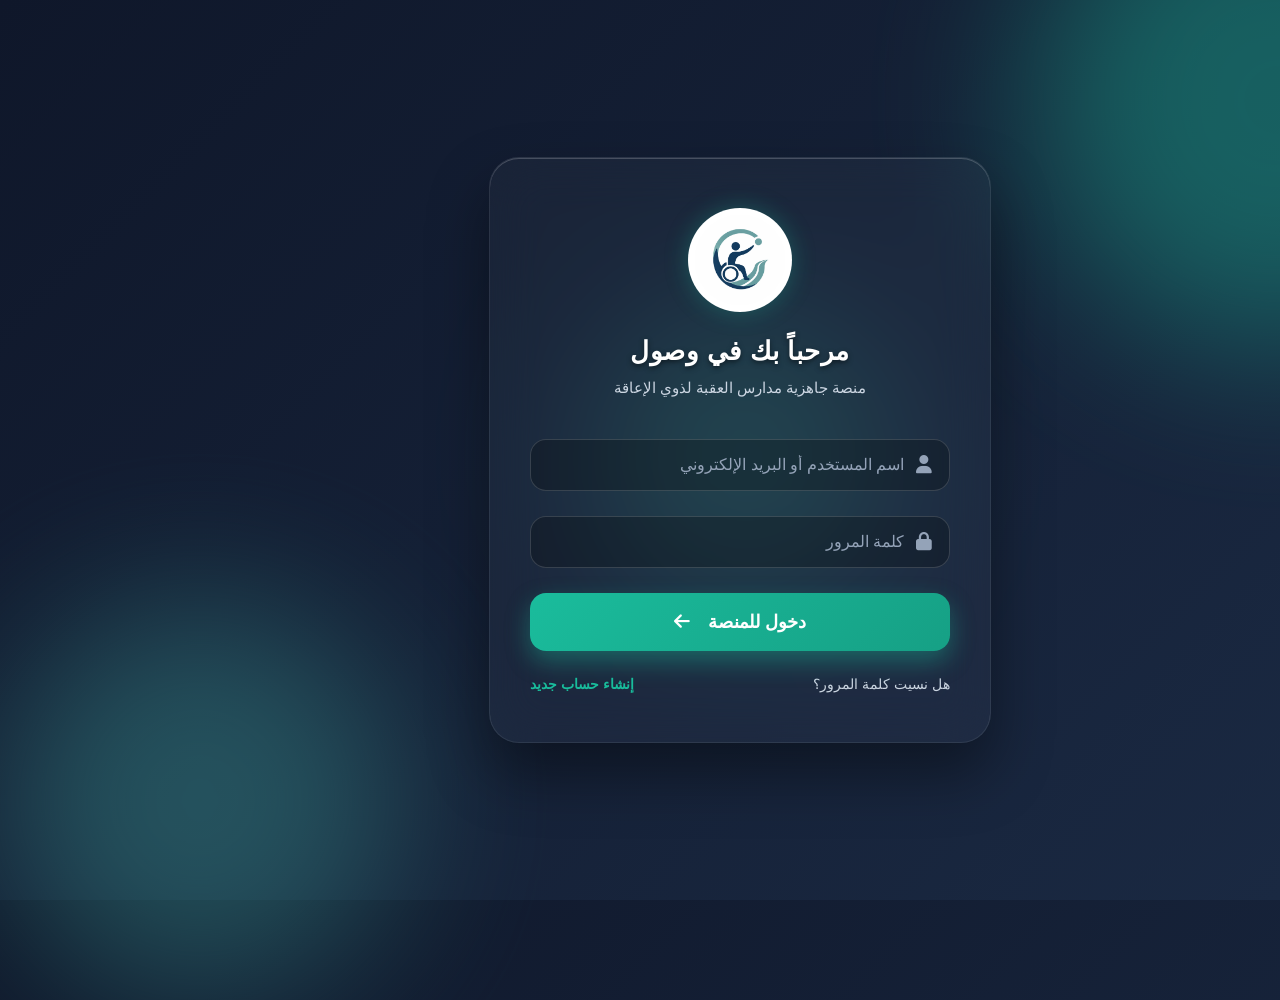
<file: favorites.html>
<!DOCTYPE html>
<html lang="ar" dir="rtl">

<head>
    <meta charset="UTF-8">
    <meta name="viewport" content="width=device-width, initial-scale=1.0">
    <title data-i18n="nav_fav">المفضلة - وصول</title>
    <link rel="stylesheet" href="https://cdnjs.cloudflare.com/ajax/libs/font-awesome/6.4.0/css/all.min.css">
    <link rel="stylesheet" href="assets/css/style.css">
    <style>
        .favorites-header {
            text-align: center;
            padding: 60px 20px;
            background: linear-gradient(135deg, #f8fafc, #f1f5f9);
            margin-bottom: 40px;
        }

        .favorites-title {
            font-size: 36px;
            font-weight: 800;
            color: #1a2942;
            margin-bottom: 15px;
        }

        .empty-favorites {
            text-align: center;
            padding: 100px 20px;
            color: #64748b;
        }

        .empty-favorites i {
            font-size: 64px;
            margin-bottom: 20px;
            opacity: 0.3;
        }
    </style>
</head>

<body>

    <nav class="sidebar">
        <div class="sidebar-item" style="margin-bottom: 30px;"><i class="fa-solid fa-bars"></i></div>
        <div class="sidebar-item" onclick="window.location.href='index.html'"><i class="fa-solid fa-house"></i><span
                data-i18n="nav_home">الرئيسية</span></div>
        <div class="sidebar-item" onclick="window.location.href='schools.html'"><i class="fa-solid fa-school"></i><span
                data-i18n="nav_schools">وصول الجاهزية</span></div>
        <div class="sidebar-item" onclick="window.location.href='educational-access.html'"><i
                class="fa-solid fa-book-open-reader"></i><span>وصول التعليمية</span></div>
        <div class="sidebar-item" onclick="window.location.href='map.html'"><i
                class="fa-solid fa-map-location-dot"></i><span data-i18n="nav_map">الخريطة</span></div>
        <div class="sidebar-item active" onclick="window.location.href='favorites.html'"><i
                class="fa-solid fa-star"></i><span data-i18n="nav_fav">المفضلة</span></div>
        <div class="sidebar-item" onclick="window.location.href='about.html'"><i
                class="fa-solid fa-circle-info"></i><span data-i18n="nav_about">عن المنصة</span></div>
        <div class="sidebar-item" onclick="window.location.href='contact.html'"><i
                class="fa-solid fa-envelope"></i><span data-i18n="nav_contact">تواصل معنا</span></div>
    </nav>

    <div class="main-container">
        <div class="top-navbar">
            <div class="nav-right" onclick="window.location.href='index.html'" style="cursor: pointer;">
                <img src="assets/img/wusool_logo.png" alt="وصول" class="nav-brand-logo"
                    onerror="this.src='assets/img/logo.png'">
                <span class="nav-brand-text" data-i18n="brand_name">وصول</span>
            </div>

            <div class="nav-links">
                <a href="index.html" class="nav-link" data-i18n="nav_home">الرئيسية</a>
                <a href="schools.html" class="nav-link" data-i18n="nav_schools">وصول الجاهزية</a>
                <a href="map.html" class="nav-link" data-i18n="nav_map">الخريطة</a>
                <a href="educational-access.html" class="nav-link nav-link-access">
                    <i class="fa-solid fa-book-open-reader" style="margin-left:5px;"></i>وصول التعليمية
                </a>
                <a href="favorites.html" class="nav-link active" data-i18n="nav_fav">المفضلة</a>
                <a href="about.html" class="nav-link" data-i18n="nav_about">عن المنصة</a>
                <a href="contact.html" class="nav-link" data-i18n="nav_contact">تواصل معنا</a>
            </div>

            <div class="nav-left" id="openRegisterBtn" tabindex="0">
                <span class="login-text" data-i18n="nav_login">تسجيل الدخول</span>
                <div class="user-icon"><i class="fa-solid fa-circle-user"></i></div>
            </div>
        </div>

        <header class="favorites-header">
            <h1 class="favorites-title" data-i18n="fav_page_title">مدارسي المفضلة</h1>
            <p style="color: #64748b;" data-i18n="fav_page_subtitle">قائمة المدارس التي قمت بحفظها للوصول السريع إليها
            </p>
        </header>

        <div class="container" style="max-width: 1200px; margin: 0 auto; padding: 0 20px;">
            <div id="favoritesGrid" class="schools-grid">
                <!-- Favorites rendered via main.js -->
            </div>
            <div id="emptyFavorites" class="empty-favorites" style="display: none;">
                <i class="fa-regular fa-star"></i>
                <h3 data-i18n="no_fav_title">لا توجد مدارس في المفضلة بعد</h3>
                <p data-i18n="no_fav_desc">يمكنك إضافة المدارس إلى المفضلة من خلال الضغط على أيقونة النجمة في بطاقة
                    المدرسة.</p>
                <button class="btn-primary" onclick="window.location.href='schools.html'" style="margin-top: 20px;"
                    data-i18n="browse_schools">تصفح المدارس</button>
            </div>
        </div>
    </div>

    <script src="assets/js/i18n.js"></script>
    <script src="assets/js/data.js"></script>
    <script src="assets/js/main.js"></script>
    <script>
        document.addEventListener('DOMContentLoaded', () => {
            renderFavorites();
        });

        function renderFavorites() {
            const grid = document.getElementById('favoritesGrid');
            const empty = document.getElementById('emptyFavorites');
            const favIds = JSON.parse(localStorage.getItem('wusool_favorites') || '[]');

            const favSchools = schoolsData.filter(s => favIds.includes(s.id));

            if (favSchools.length === 0) {
                grid.innerHTML = '';
                empty.style.display = 'block';
            } else {
                empty.style.display = 'none';
                grid.innerHTML = favSchools.map(s => createSchoolCard(s)).join('');
            }
        }
    </script>
</body>

</html>
</file>
<file: assets/css/style.css>
/* Unified App CSS Design System */
:root {
    /* Light Theme (Default) */
    --primary-bg: #f8fafc;
    --sidebar-bg: #1a2942;
    --card-bg: #ffffff;
    --text-main: #1e293b;
    --text-muted: #64748b;
    --border-color: #e2e8f0;
    --nav-bg: rgba(255, 255, 255, 0.8);
    --accent-teal: #1abc9c;
    --white: #ffffff;
    --shadow: 0 4px 20px rgba(0, 0, 0, 0.05);
    
    scroll-behavior: smooth;
}

/* Dark Theme Overrides */
:root.dark-theme {
    --primary-bg: #0f172a;
    --sidebar-bg: #020617;
    --card-bg: #1e293b;
    --text-main: #f1f5f9;
    --text-muted: #94a3b8;
    --border-color: #334155;
    --nav-bg: rgba(15, 23, 42, 0.8);
    --shadow: 0 10px 30px rgba(0, 0, 0, 0.3);
}

/* Custom Scrollbar */
::-webkit-scrollbar {
    width: 8px;
}

::-webkit-scrollbar-track {
    background: #f1f5f9;
}

::-webkit-scrollbar-thumb {
    background: #cbd5e1;
    border-radius: 10px;
}

::-webkit-scrollbar-thumb:hover {
    background: #94a3b8;
}

body {
    font-family: 'IBM Plex Sans Arabic', sans-serif;
    background-color: var(--primary-bg);
    color: var(--text-main);
    margin: 0;
    display: flex;
    height: 100vh;
    overflow: hidden;
    transition: background-color 0.3s ease, color 0.3s ease;
}

/* Custom Cursor - Pointer for all clickable elements */
a,
button,
.sidebar-item,
.cat-card,
.btn-primary,
.btn-secondary,
.school-card,
.nearby-item,
input[type="file"],
input[type="submit"],
input[type="button"],
.avatar-item,
.bg-item,
.modal-close,
.btn-details-circle,
.btn-filter,
i.fa-solid:not(.fa-school-flag):not(.fa-bars):not(.fa-arrow-left) {
    cursor: url('../img/cursor-pointer.svg') 24 18, pointer !important;
}

/* القائمة الجانبية */
.sidebar {
    position: fixed;
    top: 0;
    right: 0;
    width: 100px;
    height: 100vh;
    background-color: var(--sidebar-bg);
    display: flex;
    flex-direction: column;
    align-items: center;
    padding: 25px 0;
    z-index: 10000;
    transition: width 0.4s cubic-bezier(0.4, 0, 0.2, 1), background-color 0.3s ease;
    overflow-y: auto;
    overflow-x: hidden;
    box-shadow: -5px 0 25px rgba(0, 0, 0, 0.1);
}

.sidebar::-webkit-scrollbar {
    display: none;
}

/* Chrome/Safari */

.sidebar-item {
    color: rgba(255, 255, 255, 0.7);
    margin: 8px 0;
    padding: 12px 0;
    text-align: center;
    font-size: 11.5px;
    cursor: pointer;
    width: 76px;
    border-radius: 18px;
    /* Large rounded corner */
    background: rgba(255, 255, 255, 0.03);
    /* Glassmorphism base */
    backdrop-filter: blur(10px);
    border: 1px solid rgba(255, 255, 255, 0.05);
    /* Edge lighting */
    box-shadow: 0 4px 15px rgba(0, 0, 0, 0.2), inset 0 1px 0 rgba(255, 255, 255, 0.1);
    transition: all 0.3s cubic-bezier(0.25, 0.8, 0.25, 1);
}

.sidebar-item i {
    font-size: 22px;
    display: block;
    margin-bottom: 6px;
    transition: transform 0.3s;
}

.sidebar-item.active {
    color: white;
    background: linear-gradient(135deg, #3e9e9a 0%, #25706c 100%);
    /* Soft Teal gradient */
    border: 1px solid rgba(255, 255, 255, 0.25);
    box-shadow: 0 6px 20px rgba(62, 158, 154, 0.4), inset 0 1px 2px rgba(255, 255, 255, 0.4);
    font-weight: bold;
}

.sidebar-item:hover {
    color: white;
    background: rgba(255, 255, 255, 0.08);
    /* slight brightness on hover */
    border-color: rgba(255, 255, 255, 0.2);
    transform: translateY(-2px);
    box-shadow: 0 6px 25px rgba(0, 0, 0, 0.3), inset 0 1px 1px rgba(255, 255, 255, 0.2);
}

.sidebar-item.active:hover {
    transform: translateY(-2px);
}

.sidebar-item:hover i {
    transform: scale(1.15);
}

.sidebar-item.fav-item {
    background: rgba(0, 0, 0, 0.15);
    border-color: rgba(255, 255, 255, 0.02);
    margin-top: 15px;
    /* Separate visually */
}

.sidebar-item.fav-item:hover {
    color: white;
    background: rgba(243, 156, 18, 0.15);
    border-color: rgba(243, 156, 18, 0.4);
    box-shadow: 0 6px 25px rgba(243, 156, 18, 0.2), inset 0 1px 1px rgba(243, 156, 18, 0.3);
}

.sidebar-item.fav-item.active {
    background: linear-gradient(135deg, #f39c12 0%, #d68910 100%);
    border: 1px solid rgba(255, 255, 255, 0.3);
    box-shadow: 0 6px 20px rgba(243, 156, 18, 0.4), inset 0 2px 2px rgba(255, 255, 255, 0.3);
}

/* المحتوى الرئيسي */
.main-container {
    margin-right: 100px;
    flex: 1;
    padding: 25px;
    background-color: var(--primary-bg);
    transition: background-color 0.3s ease, margin-right 0.4s ease;
    height: 100vh;
    overflow-y: auto;
    overflow-x: hidden;
}

/* شريط التنقل العلوي الاحترافي (Top Navbar) */
.top-navbar {
    display: flex;
    justify-content: space-between;
    align-items: center;
    padding: 10px 25px;
    background: var(--card-bg);
    border: 2px solid var(--border-color);
    position: sticky;
    top: 0;
    z-index: 1000;
    transition: all 0.3s ease;
    border-radius: 8px;
    margin-bottom: 25px;
    box-shadow: 0 10px 30px rgba(0, 0, 0, 0.06);
}

.top-navbar:hover {
    border-color: var(--accent-teal);
    box-shadow: 0 12px 40px rgba(26, 188, 156, 0.1);
}

.nav-right {
    display: flex;
    align-items: center;
    gap: 15px;
    color: var(--text-main);
    cursor: pointer;
}

@keyframes floatAndZoom {
    0% {
        transform: translateY(0) scale(1) perspective(500px) rotateX(0deg) rotateY(0deg);
    }

    100% {
        transform: translateY(-4px) scale(1.04) perspective(500px) rotateX(5deg) rotateY(-2deg);
    }
}

.nav-brand-logo {
    height: 48px;
    width: 48px;
    border-radius: 50%;
    object-fit: cover;
    background: white;
    animation: glowTrace 3s infinite linear;
}

@keyframes glowTrace {
    0% {
        box-shadow: -4px -4px 10px rgba(62, 158, 154, 0.8), 4px 4px 10px rgba(255, 255, 255, 0.2);
    }

    25% {
        box-shadow: 4px -4px 10px rgba(62, 158, 154, 0.8), -4px 4px 10px rgba(255, 255, 255, 0.2);
    }

    50% {
        box-shadow: 4px 4px 10px rgba(62, 158, 154, 0.8), -4px -4px 10px rgba(255, 255, 255, 0.2);
    }

    75% {
        box-shadow: -4px 4px 10px rgba(62, 158, 154, 0.8), 4px -4px 10px rgba(255, 255, 255, 0.2);
    }

    100% {
        box-shadow: -4px -4px 10px rgba(62, 158, 154, 0.8), 4px 4px 10px rgba(255, 255, 255, 0.2);
    }
}

.nav-brand-text {
    font-size: 24px;
    font-weight: 800;
    position: relative;
    overflow: hidden;
    display: inline-block;
    text-shadow: 0 2px 5px rgba(26, 41, 66, 0.15);
    padding-right: 5px;
    padding-left: 5px;
}

.nav-brand-text::after {
    content: '';
    position: absolute;
    top: 0;
    left: -100%;
    width: 50%;
    height: 100%;
    background: linear-gradient(90deg, transparent, rgba(255, 255, 255, 0.9), transparent);
    transform: skewX(-20deg);
    animation: textFlare 4s infinite ease-in-out;
}

@keyframes textFlare {
    0% {
        left: -100%;
    }

    20% {
        left: 150%;
    }

    100% {
        left: 150%;
    }
}

.nav-pin-icon {
    font-size: 22px;
    color: #1a2942;
    text-shadow: 0 4px 8px rgba(0, 0, 0, 0.1);
}

.nav-links {
    display: flex;
    gap: 30px;
    align-items: center;
    margin-right: 20px;
}

.nav-link {
    text-decoration: none;
    color: var(--text-muted);
    font-size: 14px;
    font-weight: 700;
    padding: 8px 16px;
    border-radius: 6px;
    transition: all 0.2s ease;
    animation: fadeSlideIn 0.4s backwards ease-out;
    border: 1px solid transparent;
}

.nav-link:hover, .nav-link.active {
    color: var(--sidebar-bg);
    background: #f1f5f9;
    border-color: var(--border-color);
}

.nav-link.active {
    background: linear-gradient(135deg, #f8fafc 0%, #f1f5f9 100%);
    box-shadow: inset 0 2px 4px rgba(0,0,0,0.02);
}

.nav-links a:nth-child(1) {
    animation-delay: 0.05s;
}

.nav-links a:nth-child(2) {
    animation-delay: 0.1s;
}

.nav-links a:nth-child(3) {
    animation-delay: 0.15s;
}

.nav-links a:nth-child(4) {
    animation-delay: 0.2s;
}

.nav-links a:nth-child(5) {
    animation-delay: 0.25s;
}

@keyframes fadeSlideIn {
    0% {
        opacity: 0;
        transform: translateX(10px);
    }

    100% {
        opacity: 1;
        transform: translateX(0);
    }
}

.nav-link:hover {
    color: #3e9e9a;
}

.nav-link.active {
    color: #1a2942;
    position: relative;
}

.nav-link.active::after {
    content: '';
    position: absolute;
    bottom: 0px;
    height: 2px;
    background-color: #1a2942;
    border-radius: 2px;
    animation: elasticSweep 2.5s infinite alternate cubic-bezier(0.68, -0.55, 0.265, 1.55);
}

@keyframes elasticSweep {
    0% {
        left: 15%;
        width: 30%;
    }

    100% {
        left: 0%;
        width: 100%;
    }
}

.nav-left {
    display: flex;
    align-items: center;
    gap: 12px;
    cursor: pointer;
    background: var(--card-bg);
    padding: 6px 14px;
    border-radius: 10px;
    border: 2px solid var(--border-color);
    transition: all 0.3s cubic-bezier(0.4, 0, 0.2, 1);
}

.nav-left:hover {
    border-color: var(--accent-teal);
    background: #f8fafc;
    transform: translateY(-1px);
    box-shadow: 0 5px 15px rgba(26, 188, 156, 0.1);
}

.login-text {
    font-weight: 600;
    color: #1a2942;
    font-size: 14px;
}

.user-icon {
    width: 40px;
    height: 40px;
    background: #f1f5f9;
    border-radius: 50%;
    display: flex;
    align-items: center;
    justify-content: center;
    font-size: 18px;
    color: #1a2942;
    cursor: pointer;
    transition: 0.3s;
    overflow: hidden;
    flex-shrink: 0;
    border: 2px solid white;
    box-shadow: 0 2px 8px rgba(0, 0, 0, 0.05);
    position: relative;
}

.user-profile-thumb {
    width: 100%;
    height: 100%;
    object-fit: cover;
    position: absolute;
    top: 0;
    left: 0;
    border-radius: 50%;
}

@keyframes userLoadGlow {
    0% {
        box-shadow: 0 0 0 0 rgba(62, 158, 154, 0.6);
    }

    60% {
        box-shadow: 0 0 0 15px rgba(62, 158, 154, 0);
    }

    100% {
        box-shadow: 0 0 0 0 rgba(62, 158, 154, 0);
    }
}

.login-text {
    color: #1a2942;
    font-size: 15px;
    font-weight: 600;
}

/* الهيدر (تحويله للون الأبيض لاستيعاب الشعار) */
.header-section {
    background-color: white;
    /* تم تغييره للأبيض */
    height: 280px;
    border-radius: 25px;
    position: relative;
    display: flex;
    flex-direction: column;
    /* لوضع الشعار فوق البحث */
    justify-content: center;
    align-items: center;
    margin-top: 10px;
    /* تم تقليل المساحة لأن شريط التنقل أخذ مكانه */
    margin-bottom: 80px;
    border: 1px solid #eaeaea;
    /* حدود خفيفة لتمييزه عن الخلفية العامة */
}

.bg-layer {
    position: absolute;
    top: 0;
    left: 0;
    width: 100%;
    height: 100%;
    border-radius: 25px;
    overflow: hidden;
    z-index: 0;
}

.header-logo {
    width: 100%;
    height: 100%;
    object-fit: cover;
    animation: bgZoom 20s infinite alternate ease-in-out;
}

@keyframes bgZoom {
    0% {
        transform: scale(1);
    }

    100% {
        transform: scale(1.1);
    }
}

/* شريط البحث */
.search-container {
    background: rgba(255, 255, 255, 0.95);
    width: 70%;
    padding: 12px 25px;
    border-radius: 50px;
    display: flex;
    align-items: center;
    box-shadow: 0 4px 20px rgba(0, 0, 0, 0.1);
    position: relative;
    z-index: 2;
    /* ليبقى فوق الصورة */
    animation: searchPulse 3s infinite ease-in-out;
    backdrop-filter: blur(5px);
}

@keyframes searchPulse {
    0% {
        box-shadow: 0 4px 20px rgba(0, 0, 0, 0.15);
    }

    50% {
        box-shadow: 0 4px 35px rgba(255, 255, 255, 0.6), 0 0 15px rgba(255, 255, 255, 0.4);
    }

    100% {
        box-shadow: 0 4px 20px rgba(0, 0, 0, 0.15);
    }
}

/* Glass Title */
.glass-title {
    margin-top: 25px;
    background: rgba(255, 255, 255, 0.35);
    backdrop-filter: blur(12px);
    -webkit-backdrop-filter: blur(12px);
    padding: 12px 30px;
    border-radius: 30px;
    color: #1a2942;
    font-size: 20px;
    font-weight: 800;
    border: 1px solid rgba(255, 255, 255, 0.6);
    box-shadow: 0 8px 32px rgba(0, 0, 0, 0.1);
    text-shadow: 0 1px 2px rgba(255, 255, 255, 0.8);
    z-index: 2;
    letter-spacing: 0.5px;
    animation: fadeInGlass 1s ease-out;
}

@keyframes fadeInGlass {
    from {
        opacity: 0;
        transform: translateY(10px);
    }

    to {
        opacity: 1;
        transform: translateY(0);
    }
}

.search-container input {
    border: none;
    outline: none;
    width: 100%;
    margin: 0 15px;
    font-size: 16px;
    text-align: right;
}

.search-container i {
    color: #888;
    cursor: pointer;
}

/* الأزرار (البطاقات) - تم تعديلها لتكون تحت البحث */
.categories-grid {
    position: absolute;
    bottom: -50px;
    /* جعلها تنزل عن حافة الهيدر */
    width: 90%;
    display: grid;
    grid-template-columns: repeat(6, 1fr);
    gap: 15px;
    z-index: 2;
}

.cat-card {
    background: rgba(255, 255, 255, 0.95);
    backdrop-filter: blur(8px);
    padding: 20px 10px;
    border-radius: 18px;
    text-align: center;
    box-shadow: 0 10px 25px rgba(0, 0, 0, 0.1);
    transition: 0.3s;
    border: 1px solid rgba(255, 255, 255, 0.4);
    cursor: pointer;
    position: relative;
    overflow: hidden;
    animation: floatUp 4s ease-in-out infinite alternate;
}

/* Staggered floating effect */
.cat-card:nth-child(1) {
    animation-delay: 0.0s;
}

.cat-card:nth-child(2) {
    animation-delay: 0.4s;
}

.cat-card:nth-child(3) {
    animation-delay: 0.8s;
}

.cat-card:nth-child(4) {
    animation-delay: 0.2s;
}

.cat-card:nth-child(5) {
    animation-delay: 0.6s;
}

.cat-card:nth-child(6) {
    animation-delay: 1.0s;
}

@keyframes floatUp {
    0% {
        transform: translateY(0px);
    }

    100% {
        transform: translateY(-10px);
    }
}

/* Glassmorphism Shine */
.cat-card::before {
    content: '';
    position: absolute;
    top: 0;
    left: -150%;
    width: 50%;
    height: 100%;
    background: linear-gradient(to right, rgba(255, 255, 255, 0) 0%, rgba(255, 255, 255, 0.5) 50%, rgba(255, 255, 255, 0) 100%);
    transform: skewX(-25deg);
    animation: glare 5s infinite ease-in-out;
}

@keyframes glare {
    0% {
        left: -150%;
    }

    20% {
        left: 200%;
    }

    100% {
        left: 200%;
    }
}

.cat-card:hover {
    animation-play-state: paused;
    border-color: #3e9e9a;
    box-shadow: 0 15px 35px rgba(62, 158, 154, 0.2);
    background: var(--card-bg);
}

.cat-card i {
    font-size: 24px;
    color: var(--text-main);
    margin-bottom: 10px;
    display: block;
}

.cat-card span {
    font-weight: bold;
    color: var(--text-main);
    font-size: 14px;
}

/* منطقة الخريطة والقائمة */
.content-grid {
    display: grid;
    grid-template-columns: 1.2fr 0.8fr;
    gap: 25px;
    margin-top: 20px;
}

.card {
    background: var(--card-bg);
    border-radius: 20px;
    padding: 20px;
    box-shadow: var(--shadow);
    color: var(--text-main);
    transition: background 0.3s ease, color 0.3s ease;
}

.card h3 {
    margin-top: 0;
    color: #444;
    font-size: 18px;
    border-bottom: 1px solid #eee;
    padding-bottom: 10px;
}

/* المدارس القريبة */
.school-list-item {
    display: flex;
    align-items: center;
    gap: 15px;
    padding: 12px 0;
    border-bottom: 1px solid #f9f9f9;
}

.school-thumb {
    width: 70px;
    height: 50px;
    border-radius: 8px;
    background: #eee;
    background-size: cover;
    background-position: center;
    object-fit: cover;
}

.status-badge {
    font-size: 11px;
    padding: 3px 10px;
    border-radius: 20px;
    display: inline-block;
    margin-top: 5px;
}

.status-green {
    background: #e8f5e9;
    color: #2e7d32;
}

.status-orange {
    background: #fff3e0;
    color: #ef6c00;
}

.status-red {
    background: #ffebee;
    color: #c62828;
}

/* الاحصائيات السفلية */
.stats-row {
    display: flex;
    justify-content: center;
    flex-wrap: wrap;
    gap: 20px;
    margin: 40px 0;
}

.stat-box {
    background: var(--nav-bg);
    backdrop-filter: blur(10px);
    -webkit-backdrop-filter: blur(10px);
    padding: 30px;
    border-radius: 30px;
    width: 200px;
    display: flex;
    flex-direction: column;
    align-items: center;
    text-align: center;
    gap: 15px;
    box-shadow: var(--shadow);
    border: 1px solid var(--border-color);
    transition: all 0.4s cubic-bezier(0.175, 0.885, 0.32, 1.275);
}

.stat-box:hover {
    transform: scale(1.05);
    border-color: var(--accent-teal);
    box-shadow: 0 15px 35px rgba(0,0,0,0.1);
}

.stat-icon-circle {
    width: 60px;
    height: 60px;
    border-radius: 50%;
    display: flex;
    align-items: center;
    justify-content: center;
    font-size: 24px;
    background: rgba(26, 188, 156, 0.1);
    color: var(--accent-teal);
    transition: all 0.3s ease;
}

.ready .stat-icon-circle { background: rgba(39, 174, 96, 0.1); color: #27ae60; }
.partial .stat-icon-circle { background: rgba(243, 156, 18, 0.1); color: #f39c12; }
.not-ready .stat-icon-circle { background: rgba(231, 76, 60, 0.1); color: #e74c3c; }

.stat-number {
    font-size: 36px;
    font-weight: 900;
    color: var(--text-main);
    line-height: 1;
}

.stat-label {
    font-size: 14px;
    font-weight: 700;
    color: var(--text-muted);
}

/* زر المدارس المطور والعملاق */
.explore-btn-container {
    display: flex;
    justify-content: center;
    margin: 60px 0 80px;
}

.btn-explore {
    background: linear-gradient(135deg, var(--sidebar-bg) 0%, #34495e 100%);
    color: white;
    padding: 22px 60px;
    border-radius: 60px;
    font-size: 22px;
    font-weight: 800;
    text-decoration: none;
    display: flex;
    align-items: center;
    justify-content: center;
    gap: 20px;
    box-shadow: 0 15px 45px rgba(26, 41, 66, 0.25);
    transition: all 0.5s cubic-bezier(0.175, 0.885, 0.32, 1.275);
    border: 2px solid rgba(255,255,255,0.1);
    cursor: pointer;
    min-width: 350px;
    position: relative;
    overflow: hidden;
}

.btn-explore::before {
    content: '';
    position: absolute;
    top: 0;
    left: -100%;
    width: 100%;
    height: 100%;
    background: linear-gradient(90deg, transparent, rgba(255,255,255,0.2), transparent);
    transition: 0.5s;
}

.btn-explore:hover::before {
    left: 100%;
}

.btn-explore:hover {
    transform: translateY(-10px) scale(1.02);
    box-shadow: 0 20px 55px rgba(26, 41, 66, 0.4);
    background: linear-gradient(135deg, #2c3e50 0%, var(--sidebar-bg) 100%);
}

.btn-explore i {
    font-size: 26px;
    transition: transform 0.4s ease;
}

.btn-explore:hover i {
    transform: translateX(-10px);
}

.stat-box:nth-child(1) {
    animation-delay: 0.1s;
}

.stat-box:nth-child(2) {
    animation-delay: 0.25s;
}

.stat-box:nth-child(3) {
    animation-delay: 0.4s;
}

.stat-box:nth-child(4) {
    animation-delay: 0.55s;
}

@keyframes slideUpFadeInStats {
    from {
        opacity: 0;
        transform: translateY(30px);
    }

    to {
        opacity: 1;
        transform: translateY(0);
    }
}

.stat-box:hover {
    transform: translateY(-8px) !important;
    box-shadow: 0 10px 25px rgba(0, 0, 0, 0.08);
}

.stat-box i,
.stat-box .dot {
    transition: transform 0.3s cubic-bezier(0.175, 0.885, 0.32, 1.275);
}

.stat-box:hover i,
.stat-box:hover .dot {
    transform: scale(1.2) rotate(5deg);
}

.stat-number {
    font-size: 26px;
    font-weight: bold;
    color: #333;
}

.stat-label {
    color: #777;
    font-size: 13px;
}

.dot {
    width: 12px;
    height: 12px;
    border-radius: 50%;
}

@media (max-width: 768px) {
    body {
        flex-direction: column;
    }

    /* Bottom Navigation Bar */
    .sidebar {
        flex-direction: row;
        width: 100%;
        height: 75px;
        padding: 10px 15px;
        position: fixed;
        bottom: 0;
        left: 0;
        z-index: 1000;
        justify-content: flex-start;
        overflow-x: auto;
        -webkit-overflow-scrolling: touch;
        scrollbar-width: none;
        /* Firefox */
        gap: 15px;
        box-sizing: border-box;
        box-shadow: 0 -4px 15px rgba(0, 0, 0, 0.1);
        border-top-left-radius: 15px;
        border-top-right-radius: 15px;
    }

    .sidebar::-webkit-scrollbar {
        display: none;
        /* Chrome */
    }

    .sidebar-item {
        flex: 0 0 55px;
        height: 55px;
        padding: 0;
        margin: 0;
        border-radius: 12px;
        display: flex;
        align-items: center;
        justify-content: center;
    }

    .sidebar-item span {
        display: none;
    }

    .sidebar-item i {
        margin-bottom: 0;
        font-size: 20px;
    }

    .sidebar-item.fav-item {
        margin-top: 0;
    }

    .sidebar-item:first-child {
        display: none;
    }

    .main-container {
        padding: 15px;
        padding-bottom: 130px;
        width: 100%;
        box-sizing: border-box;
    }

    .top-navbar {
        padding: 10px 15px;
        margin-bottom: 15px;
    }

    .nav-links {
        display: none;
    }

    .nav-brand-text {
        font-size: 18px;
    }

    .nav-brand-logo {
        height: 36px;
        width: 36px;
    }

    .login-text {
        display: none;
    }

    .nav-left {
        padding: 5px;
    }

    .header-section {
        height: auto;
        min-height: 250px;
        padding: 30px 15px;
        margin-bottom: 30px;
        display: flex;
        flex-direction: column;
        justify-content: flex-start;
        align-items: center;
        gap: 15px;
    }

    .bg-layer {
        filter: blur(3px) brightness(0.8);
        transform: scale(1.05);
        /* hide blur edges */
    }

    .glass-title {
        font-size: 14px;
        padding: 8px 15px;
        margin-top: 15px;
        text-align: center;
        width: 85%;
    }

    .search-container {
        width: 92%;
        padding: 12px 20px;
    }

    .categories-grid {
        position: relative;
        /* إزالة الـ absolute حسب المطلوب */
        display: grid;
        grid-template-columns: repeat(2, 1fr);
        gap: 15px;
        width: 100%;
        margin-top: 10px;
        bottom: auto;
        left: auto;
        align-items: stretch;
    }

    .cat-card {
        padding: 12px 10px;
        display: flex;
        flex-direction: column;
        justify-content: center;
        align-items: center;
        margin: 0;
    }

    .cat-card i {
        font-size: 20px;
        /* Resize icon on mobile */
        margin-bottom: 8px;
    }

    .cat-card span {
        font-size: 13px;
        font-weight: bold;
        text-align: center;
    }

    .content-grid {
        grid-template-columns: 1fr;
    }

    .stats-row {
        grid-template-columns: 1fr;
    }

    .modal-box {
        padding: 20px;
    }
}

@media (max-width: 480px) {
    .school-list-item {
        flex-direction: column-reverse;
        align-items: flex-start;
    }

    .school-thumb {
        width: 100%;
        height: 120px;
    }

    .avatar-grid,
    .bg-grid {
        grid-template-columns: repeat(2, 1fr);
    }
}

/* Modal Styles */
.modal-overlay {
    position: fixed;
    top: 0;
    left: 0;
    width: 100%;
    height: 100%;
    background: rgba(26, 41, 66, 0.6);
    backdrop-filter: blur(4px);
    z-index: 1000;
    display: flex;
    justify-content: center;
    align-items: center;
    opacity: 0;
    visibility: hidden;
    transition: all 0.3s ease;
}

.modal-overlay.show, .modal-overlay.active {
    opacity: 1;
    visibility: visible;
}

.modal-box {
    background: var(--card-bg);
    color: var(--text-main);
    width: 90%;
    max-width: 420px;
    border-radius: 20px;
    padding: 30px;
    box-shadow: var(--shadow);
    transform: translateY(30px) scale(0.95);
    transition: all 0.4s cubic-bezier(0.175, 0.885, 0.32, 1.275);
    max-height: 90vh;
    overflow-y: auto;
}

.modal-overlay.show .modal-box, .modal-overlay.active .modal-box {
    transform: translateY(0) scale(1);
}

.modal-header {
    display: flex;
    justify-content: space-between;
    align-items: center;
    margin-bottom: 25px;
    border-bottom: 1px solid var(--border-color);
    padding-bottom: 15px;
}

.modal-title {
    font-size: 20px;
    color: var(--text-main);
    margin: 0;
    font-weight: bold;
}

.modal-close {
    color: var(--text-muted);
    font-size: 20px;
    cursor: pointer;
    transition: 0.3s;
}

.modal-close:hover {
    color: var(--text-main);
}

/* Settings Specific Styles */
.modal-body-custom {
    display: flex;
    flex-direction: column;
    gap: 15px;
}

.setting-row {
    display: flex;
    justify-content: space-between;
    align-items: center;
    padding: 15px;
    background: var(--primary-bg);
    border-radius: 12px;
    border: 1px solid var(--border-color);
    transition: all 0.3s ease;
}

.setting-label {
    font-weight: bold;
    color: var(--text-main);
}

.font-controls {
    display: flex;
    gap: 8px;
}

.font-controls button {
    padding: 6px 12px;
    margin: 0;
    font-size: 13px;
}
    cursor: pointer;
    transition: 0.2s;
}

.modal-close:hover {
    color: #dc3545;
}

.modal-step {
    display: none;
    flex-direction: column;
    animation: slideIn 0.4s ease;
}

.modal-step.active {
    display: flex;
}

@keyframes slideIn {
    from {
        opacity: 0;
        transform: translateX(-15px);
    }

    to {
        opacity: 1;
        transform: translateX(0);
    }
}

.input-group {
    margin-bottom: 18px;
    display: flex;
    flex-direction: column;
    gap: 8px;
}

.input-group label {
    font-size: 14px;
    font-weight: 600;
    color: #444;
}

.form-input {
    width: 100%;
    padding: 12px 15px;
    border: 1px solid #ddd;
    border-radius: 10px;
    font-size: 14px;
    outline: none;
    transition: 0.3s;
    box-sizing: border-box;
    background: #fdfdfd;
}

.form-input:focus {
    border-color: #1a2942;
    background: #fff;
    box-shadow: 0 0 0 4px rgba(26, 41, 66, 0.08);
}

.file-upload-btn {
    display: flex;
    align-items: center;
    justify-content: center;
    gap: 10px;
    padding: 12px;
    border: 2px dashed #cbd5e1;
    border-radius: 10px;
    cursor: pointer;
    color: #64748b;
    transition: 0.3s;
    background: #f8fafc;
}

.file-upload-btn:hover {
    border-color: #3e9e9a;
    color: #3e9e9a;
    background: #f0fbfb;
}

.file-upload-btn input[type="file"] {
    display: none;
}

.btn-primary {
    background: #1a2942;
    color: white;
    border: none;
    padding: 14px;
    border-radius: 10px;
    font-size: 16px;
    font-weight: bold;
    cursor: pointer;
    transition: 0.3s;
    margin-top: 10px;
    width: 100%;
}

.btn-primary:hover {
    background: #2b3a4e;
    transform: translateY(-2px);
}

.btn-secondary {
    background: #f1f5f9;
    color: #475569;
    border: none;
    padding: 14px;
    border-radius: 10px;
    font-size: 16px;
    font-weight: bold;
    cursor: pointer;
    transition: 0.3s;
}

.btn-secondary:hover {
    background: #e2e8f0;
}

.avatar-grid,
.bg-grid {
    display: grid;
    grid-template-columns: repeat(4, 1fr);
    gap: 10px;
}

.avatar-item {
    width: 70px;
    height: 70px;
    background: #f8fafc;
    border-radius: 15px;
    display: flex;
    align-items: center;
    justify-content: center;
    font-size: 30px;
    cursor: pointer;
    border: 2px solid transparent;
    transition: 0.3s;
    overflow: hidden;
}

.avatar-item.selected {
    border-color: #3e9e9a;
    background: rgba(62, 158, 154, 0.05);
    transform: scale(1.05);
    box-shadow: 0 5px 15px rgba(62, 158, 154, 0.2);
}

.avatar-img {
    width: 100%;
    height: 100%;
    object-fit: cover;
    transition: 0.3s;
}

/* Custom Notification (Toast) System */
.toast-container {
    position: fixed;
    top: 30px;
    left: 50%;
    transform: translateX(-50%);
    z-index: 9999;
    display: flex;
    flex-direction: column;
    gap: 10px;
    pointer-events: none;
}

.toast {
    background: #1a2942;
    color: white;
    padding: 12px 25px;
    border-radius: 40px;
    box-shadow: 0 10px 25px rgba(0, 0, 0, 0.2);
    font-size: 14px;
    font-weight: 600;
    display: flex;
    align-items: center;
    gap: 10px;
    min-width: 280px;
    justify-content: center;
    animation: toastSlideIn 0.5s cubic-bezier(0.175, 0.885, 0.32, 1.275) forwards;
    border: 1px solid rgba(255, 255, 255, 0.1);
    pointer-events: auto;
}

.toast.error {
    background: #e74c3c;
    border-bottom: 3px solid #c0392b;
}

.toast.success {
    background: #27ae60;
    border-bottom: 3px solid #2ecc71;
}

.toast.fadeOut {
    animation: toastFadeOut 0.4s ease forwards;
}

@keyframes toastSlideIn {
    from {
        opacity: 0;
        transform: translateY(-50px);
    }

    to {
        opacity: 1;
        transform: translateY(0);
    }
}

@keyframes toastFadeOut {
    from {
        opacity: 1;
        transform: translateY(0);
    }

    to {
        opacity: 0;
        transform: translateY(-20px);
    }
}

.bg-item {
    height: 50px;
    border-radius: 12px;
    cursor: pointer;
    border: 2px solid transparent;
    transition: 0.3s;
}

.bg-item:hover,
.bg-item.selected {
    border-color: #1a2942;
    transform: scale(1.05);
    box-shadow: 0 4px 10px rgba(0, 0, 0, 0.1);
}

/* High Contrast Mode */
body.high-contrast-mode * {
    outline: 1px solid rgba(0, 0, 0, 0.85) !important;
    box-shadow: none !important;
}

body.high-contrast-mode .sidebar {
    background-color: #000;
}

body.high-contrast-mode {
    font-weight: 900 !important;
}

body.high-contrast-mode .nav-brand-text,
body.high-contrast-mode .page-title,
body.high-contrast-mode .modal-title {
    color: #000;
}

/* Voice Reader Interactive Tooltip */
.reader-tooltip {
    position: absolute;
    background: rgba(255, 255, 255, 0.9);
    backdrop-filter: blur(12px);
    -webkit-backdrop-filter: blur(12px);
    border: 1px solid rgba(255, 255, 255, 0.6);
    border-radius: 12px;
    padding: 8px 14px;
    box-shadow: 0 4px 20px rgba(0, 0, 0, 0.15);
    pointer-events: none;
    z-index: 9999;
    opacity: 0;
    transition: opacity 0.2s ease;
    display: flex;
    align-items: center;
    direction: rtl;
}

.reader-highlight {
    outline: 2px solid rgba(26, 188, 156, 0.8) !important;
    box-shadow: 0 0 15px rgba(26, 188, 156, 0.4) !important;
    border-radius: 8px;
    /* Safe default radius */
    transition: outline 0.2s, box-shadow 0.2s;
}

/* Prevent override issues for specific items */
.school-card.reader-highlight,
.stat-box.reader-highlight,
.modal-box.reader-highlight {
    border-radius: 20px;
}

.soundwave {
    display: flex;
    align-items: center;
    gap: 3px;
    height: 16px;
}

.soundwave span {
    display: block;
    width: 3px;
    height: 4px;
    background: #1a2942;
    border-radius: 3px;
    transition: height 0.1s ease;
}

.reader-tooltip.active .soundwave span {
    animation: wavePulse 1s infinite ease-in-out;
}

.reader-tooltip.active .soundwave span:nth-child(2) {
    animation-delay: 0.1s;
    background: #1abc9c;
}

.reader-tooltip.active .soundwave span:nth-child(3) {
    animation-delay: 0.2s;
}

.reader-tooltip.active .soundwave span:nth-child(4) {
    animation-delay: 0.3s;
    background: #1abc9c;
}

@keyframes wavePulse {

    0%,
    100% {
        height: 4px;
    }

    50% {
        height: 16px;
    }
}

/* Cinematic Settings Modal Animations */
@keyframes lockShake {

    0%,
    100% {
        transform: rotate(0deg);
    }

    25% {
        transform: rotate(-10deg);
    }

    75% {
        transform: rotate(10deg);
    }
}

.coming-soon-box {
    text-align: center;
    padding: 40px;
    max-width: 350px;
}

.lock-icon-container {
    font-size: 80px;
    color: #1a2942;
    margin-bottom: 20px;
    filter: drop-shadow(0 10px 15px rgba(26, 41, 66, 0.2));
    animation: lockShake 1.5s infinite ease-in-out;
}

.soon-text {
    font-family: 'Kufam', sans-serif;
    font-size: 32px;
    font-weight: 800;
    color: #1a2942;
    margin: 10px 0;
    text-transform: uppercase;
    letter-spacing: 4px;
}

.soon-subtext {
    color: #64748b;
    font-size: 16px;
    margin-bottom: 30px;
    line-height: 1.6;
}

.modal-overlay.show .modal-box-animated {
    animation: scaleFadeInSoft 0.5s cubic-bezier(0.175, 0.885, 0.32, 1.275) forwards;
    transition: none;
    /* override default modal transition */
}

@keyframes scaleFadeInSoft {
    0% {
        opacity: 0;
        transform: scale(0.85);
    }

    100% {
        opacity: 1;
        transform: scale(1);
    }
}

.modal-overlay.show .setting-row {
    opacity: 0;
    animation: slideUpBounce 0.6s forwards cubic-bezier(0.34, 1.56, 0.64, 1);
}

.modal-overlay.show .setting-row:nth-child(1) {
    animation-delay: 0.15s;
}

.modal-overlay.show .setting-row:nth-child(2) {
    animation-delay: 0.3s;
}

.modal-overlay.show .setting-row:nth-child(3) {
    animation-delay: 0.45s;
}

@keyframes slideUpBounce {
    0% {
        opacity: 0;
        transform: translateY(20px);
    }

    100% {
        opacity: 1;
        transform: translateY(0);
    }
}

.glow-moon {
    animation: goldenMoonGlow 3s infinite alternate ease-in-out;
}

@keyframes goldenMoonGlow {
    0% {
        box-shadow: 0 0 5px rgba(255, 215, 0, 0.2);
    }

    100% {
        box-shadow: 0 0 15px rgba(255, 215, 0, 0.6), inset 0 0 5px rgba(255, 215, 0, 0.3);
        border-color: rgba(255, 215, 0, 0.5);
        color: #b8860b;
    }
}

.pulse-save {
    animation: gentlePulse 2.5s infinite;
}

@keyframes gentlePulse {
    0% {
        box-shadow: 0 0 0 0 rgba(26, 41, 66, 0.4);
    }

    70% {
        box-shadow: 0 0 0 12px rgba(26, 41, 66, 0);
    }

    100% {
        box-shadow: 0 0 0 0 rgba(26, 41, 66, 0);
    }
}

/* Glassmorphism School Cards Redesign */
.school-card {
    background: var(--card-bg);
    border-radius: 24px;
    overflow: hidden;
    box-shadow: var(--shadow);
    /* very light shadow for depth */
    position: relative;
    transition: transform 0.4s cubic-bezier(0.175, 0.885, 0.32, 1.275), box-shadow 0.4s ease;
    display: flex;
    flex-direction: column;
    min-height: 380px;
    border: none;
    text-align: right;
}

.school-card:hover {
    transform: translateY(-6px);
    box-shadow: 0 15px 35px rgba(0, 0, 0, 0.08);
}

/* Thumbnail Background */
.school-card-thumb {
    height: 220px;
    background-size: cover;
    background-position: center;
    position: relative;
}

.gender-badge-glass {
    position: absolute;
    top: 15px;
    right: 15px;
    background: rgba(255, 255, 255, 0.7);
    backdrop-filter: blur(10px);
    -webkit-backdrop-filter: blur(10px);
    padding: 5px 12px;
    border-radius: 20px;
    font-size: 11px;
    font-weight: 700;
    color: #1a2942;
    box-shadow: 0 2px 10px rgba(0, 0, 0, 0.05);
    border: 1px solid rgba(255, 255, 255, 0.4);
    display: flex;
    align-items: center;
    gap: 4px;
}

/* Glassmorphism Slice */
.school-card-glass {
    padding: 22px 20px;
    background: var(--nav-bg);
    backdrop-filter: blur(25px);
    -webkit-backdrop-filter: blur(25px);
    flex: 1;
    display: flex;
    flex-direction: column;
    position: relative;
    z-index: 2;
    border-top: 1px solid rgba(255, 255, 255, 0.6);
    margin-top: -40px;
    border-radius: 24px 24px 0 0;
    box-shadow: 0 -4px 15px rgba(0, 0, 0, 0.02);
}

.school-card-name {
    font-size: 16px;
    font-weight: 800;
    color: var(--text-main);
    margin-bottom: 10px;
    line-height: 1.4;
}

.stars-minimal {
    font-size: 10px;
    color: #f39c12;
    letter-spacing: 1px;
    display: flex;
    align-items: center;
    gap: 2px;
}

.stars-minimal span {
    color: #aaa;
    font-size: 10px;
    letter-spacing: 0;
    font-weight: bold;
    margin-right: 4px;
}

.school-card-meta {
    display: flex;
    gap: 8px;
    margin-bottom: 20px;
    flex-wrap: wrap;
}

.district-info {
    font-size: 11.5px;
    color: #666;
    margin-bottom: 5px;
    display: flex;
    justify-content: space-between;
    align-items: center;
}

/* Circular gradient modern detail button */
.btn-details-circle {
    position: absolute;
    bottom: 20px;
    left: 20px;
    width: 52px;
    height: 52px;
    background: linear-gradient(135deg, #3e9e9a 0%, #25706c 100%);
    color: white;
    border: 1px solid rgba(255, 255, 255, 0.4);
    border-radius: 50%;
    display: flex;
    flex-direction: column;
    justify-content: center;
    align-items: center;
    cursor: pointer;
    box-shadow: 0 6px 15px rgba(62, 158, 154, 0.35);
    transition: all 0.3s ease;
    text-decoration: none;
    z-index: 3;
}

.btn-details-circle span {
    font-size: 9px;
    margin-top: 2px;
    font-weight: 800;
    letter-spacing: -0.5px;
}

.btn-details-circle i {
    font-size: 14px;
}

.btn-details-circle:hover {
    transform: scale(1.08) rotate(-5deg);
    box-shadow: 0 10px 25px rgba(62, 158, 154, 0.5), inset 0 0 10px rgba(255, 255, 255, 0.3);
}

/* Toast Notifications */
.toast {
    position: fixed;
    bottom: 30px;
    left: 50%;
    transform: translateX(-50%) translateY(20px);
    background: #1a2942;
    color: white;
    padding: 12px 25px;
    border-radius: 30px;
    font-size: 14px;
    z-index: 9999;
    opacity: 0;
    visibility: hidden;
    transition: all 0.3s cubic-bezier(0.68, -0.55, 0.265, 1.55);
    box-shadow: 0 10px 30px rgba(0, 0, 0, 0.2);
    display: flex;
    align-items: center;
    gap: 10px;
    font-weight: 600;
}

.toast.show {
    opacity: 1;
    visibility: visible;
    transform: translateX(-50%) translateY(0);
}

/* Favorite Button */
.fav-btn {
    position: absolute;
    top: 15px;
    left: 15px;
    width: 35px;
    height: 35px;
    border-radius: 50%;
    background: rgba(255, 255, 255, 0.9);
    border: none;
    display: flex;
    align-items: center;
    justify-content: center;
    cursor: pointer;
    transition: all 0.3s cubic-bezier(0.4, 0, 0.2, 1);
    color: #64748b;
    font-size: 16px;
    z-index: 10;
    box-shadow: 0 4px 10px rgba(0, 0, 0, 0.1);
}

.fav-btn:hover {
    transform: scale(1.15);
    background: white;
    color: #f59e0b;
    box-shadow: 0 6px 15px rgba(245, 158, 11, 0.3);
}

.fav-btn .fav-active {
    color: #f59e0b;
    animation: favPop 0.4s cubic-bezier(0.175, 0.885, 0.32, 1.275);
}

@keyframes favPop {
    0% {
        transform: scale(0.5);
    }

    100% {
        transform: scale(1);
    }
}


/* Back to Top Button */
.back-to-top {
    position: fixed;
    bottom: 30px;
    right: 30px;
    width: 50px;
    height: 50px;
    background: rgba(26, 41, 66, 0.9);
    color: white;
    border-radius: 50%;
    display: flex;
    align-items: center;
    justify-content: center;
    cursor: pointer;
    opacity: 0;
    visibility: hidden;
    transition: all 0.3s ease;
    z-index: 9999;
    box-shadow: 0 10px 25px rgba(0, 0, 0, 0.2);
    border: 2px solid rgba(255, 255, 255, 0.1);
    backdrop-filter: blur(10px);
}

.back-to-top.show {
    opacity: 1;
    visibility: visible;
}

.back-to-top:hover {
    transform: translateY(-5px);
    background: #1a2942;
    box-shadow: 0 15px 35px rgba(0, 0, 0, 0.3);
}

/* أزرار التصفية الجديدة */
.filters-bar {
    display: flex;
    gap: 15px;
    align-items: center;
    margin-bottom: 30px;
    flex-wrap: wrap;
}

.search-box {
    flex: 1;
    min-width: 250px;
    position: relative;
    background: var(--nav-bg);
    border: 1px solid var(--border-color);
    border-radius: 15px;
    padding: 12px 20px;
    display: flex;
    align-items: center;
    gap: 12px;
    box-shadow: 0 2px 8px rgba(0,0,0,0.02);
}

.search-box input {
    background: none;
    border: none;
    outline: none;
    width: 100%;
    font-size: 14px;
    color: var(--text-main);
    font-family: inherit;
}

.btn-filter-pill {
    background: #1a2942;
    color: white;
    padding: 12px 28px;
    border-radius: 50px;
    display: flex;
    align-items: center;
    gap: 12px;
    font-weight: 700;
    cursor: pointer;
    transition: all 0.3s cubic-bezier(0.175, 0.885, 0.32, 1.275);
    border: 1px solid rgba(255,255,255,0.1);
    box-shadow: 0 4px 15px rgba(26, 41, 66, 0.2);
    font-size: 14px;
    user-select: none;
}

.btn-filter-pill:hover {
    background: #2c3e50;
    transform: translateY(-3px);
    box-shadow: 0 8px 25px rgba(26, 41, 66, 0.3);
}

.btn-filter-pill i {
    font-size: 18px;
}

/* تنسيق المودال الخاص بالتصفية */
.filter-modal-content {
    max-width: 500px !important;
}

.filter-group {
    margin-bottom: 25px;
}

.filter-label {
    display: block;
    margin-bottom: 12px;
    font-weight: 800;
    color: var(--text-main);
    font-size: 14px;
}

.filter-options {
    display: flex;
    flex-wrap: wrap;
    gap: 10px;
}

.filter-chip {
    padding: 10px 18px;
    background: rgba(0,0,0,0.03);
    border: 1px solid var(--border-color);
    border-radius: 12px;
    font-size: 13px;
    font-weight: 600;
    cursor: pointer;
    transition: all 0.2s ease;
    color: var(--text-muted);
}

.filter-chip:hover {
    background: rgba(0,0,0,0.06);
}

.filter-chip.active {
    background: var(--accent-teal);
    color: white;
    border-color: var(--accent-teal);
    box-shadow: 0 4px 12px rgba(26, 188, 156, 0.25);
}
</file>
